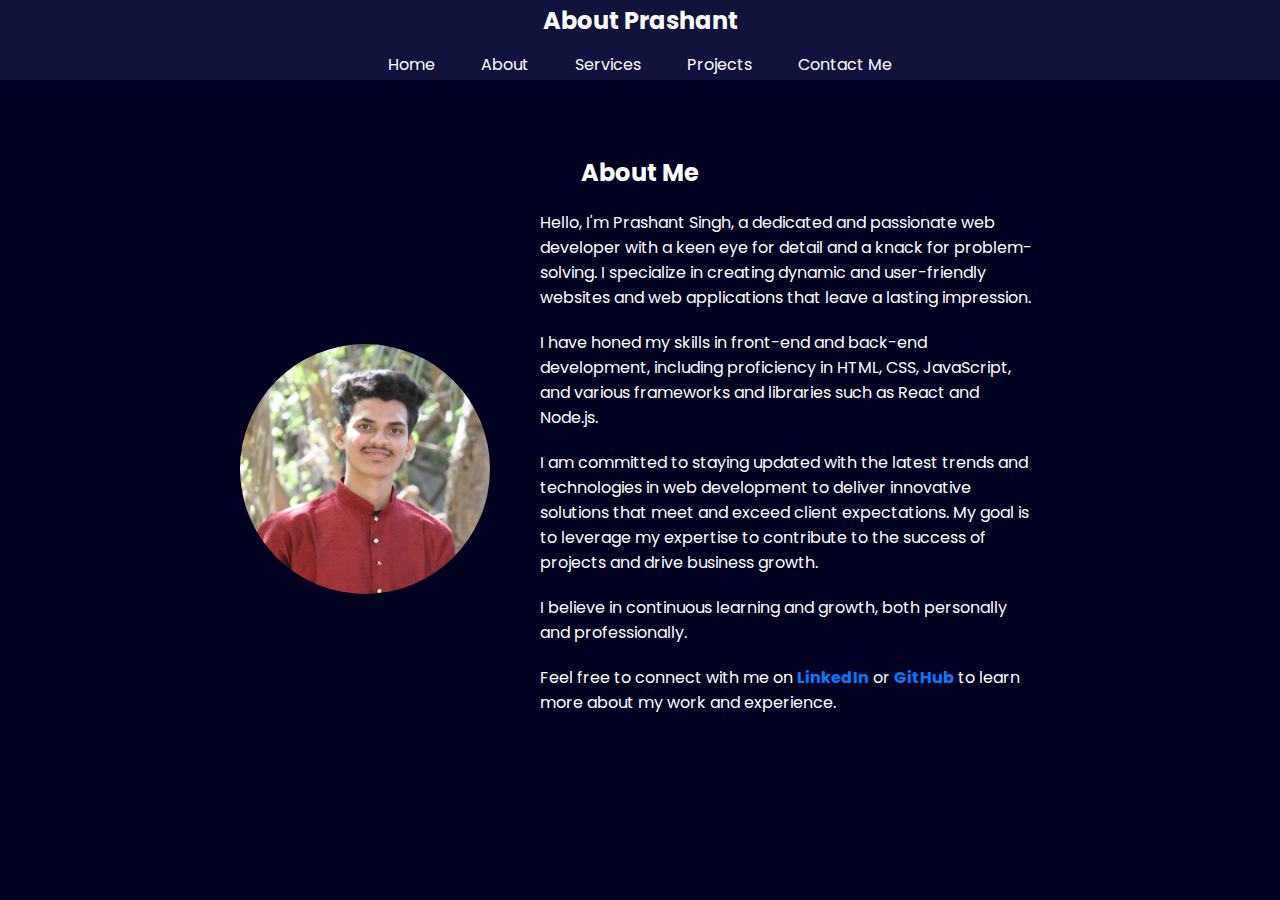
<file: Material/about.html>
<!DOCTYPE html>
<html lang="en">

<head>
    <meta charset="UTF-8">
    <meta name="viewport" content="width=device-width, initial-scale=1.0">
    <title>About Prashant</title>
    <link rel="preconnect" href="https://fonts.googleapis.com">
    <link rel="preconnect" href="https://fonts.gstatic.com" crossorigin>
    <link href="https://fonts.googleapis.com/css2?family=Poppins:wght@400;700&display=swap" rel="stylesheet">
    <link rel="stylesheet" type="text/css" href="./styles.css">
</head>

<body>
    <header>
        <nav>
            <div class="left"><b>About Prashant</b></div>
            <div class="right"></div>
            <ul>
                <li><a href="../index.html">Home</a></li>
                <li><a href="./about.html">About</a></li>
                <li><a href="./services.html">Services</a></li>
                <li><a href="./project.html">Projects</a></li>
                <li><a href="./contact.html">Contact Me</a></li>
            </ul>
        </nav>
    </header>
    <br>
    <main>
        <section class="about-section">
            <h2>About Me</h2>
            <div class="about-content">
                <div class="profile-pic">
                    <img src="../Resource/profile.jpg" alt="Prashant Singh">
                </div>
                <div class="bio">
                    <p>Hello, I'm Prashant Singh, a dedicated and passionate web developer with a keen eye for detail and a knack for problem-solving. I specialize in creating dynamic and user-friendly websites and web applications that leave a lasting impression.</p>
                    <p>I have honed my skills in front-end and back-end development, including proficiency in HTML, CSS, JavaScript, and various frameworks and libraries such as React and Node.js.</p>
                    <p>I am committed to staying updated with the latest trends and technologies in web development to deliver innovative solutions that meet and exceed client expectations. My goal is to leverage my expertise to contribute to the success of projects and drive business growth.</p>
                    <p>I believe in continuous learning and growth, both personally and professionally.</p>
                    <p>Feel free to connect with me on <a href="https://www.linkedin.com/in/prashant-suresh-singh/" target="_blank">LinkedIn</a> or <a href="https://github.com/prashantsingh30" target="_blank">GitHub</a> to learn more about my work and experience.</p>
                </div>
            </div>
        </section>
    </div>
    </main>
    <br>
    <br>
</body>
</html>
</file>
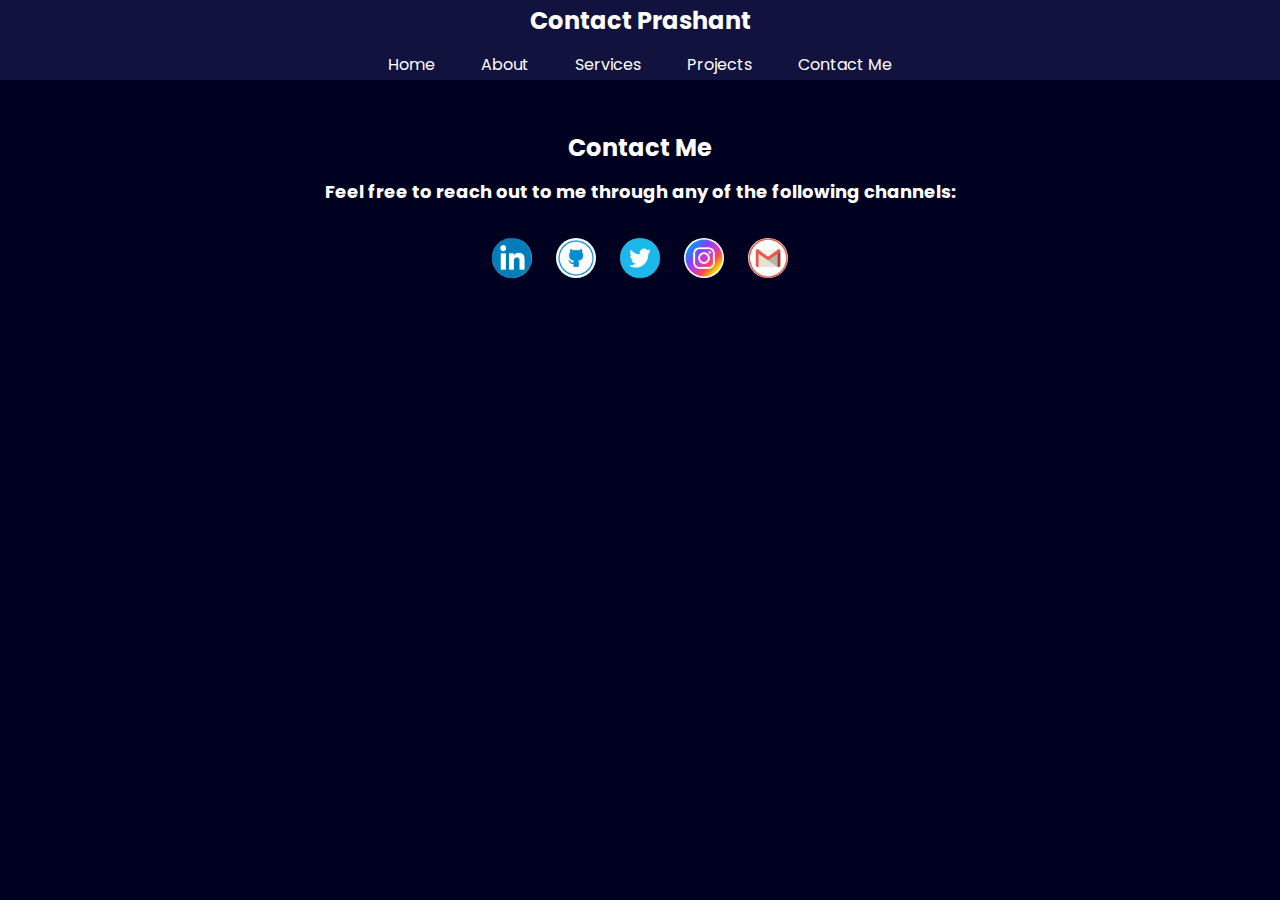
<file: Material/contact.html>
<!DOCTYPE html>
<html lang="en">

<head>
    <meta charset="UTF-8">
    <meta name="viewport" content="width=device-width, initial-scale=1.0">
    <title>Contact Prashant</title>
    <link rel="preconnect" href="https://fonts.googleapis.com">
    <link rel="preconnect" href="https://fonts.gstatic.com" crossorigin>
    <link href="https://fonts.googleapis.com/css2?family=Poppins:wght@400;700&display=swap" rel="stylesheet">
    <link rel="stylesheet" type="text/css" href="./styles.css">
</head>

<body>
    <header>
        <nav>
            <div class="left"><b>Contact Prashant</b></div>
            <div class="right"></div>
            <ul>
                <li><a href="../index.html">Home</a></li>
                <li><a href="./about.html">About</a></li>
                <li><a href="./services.html">Services</a></li>
                <li><a href="./project.html">Projects</a></li>
                <li><a href="./contact.html">Contact Me</a></li>
            </ul>
        </nav>
    </header>

    <section class="contact-section">
        <h2>Contact Me</h2>
        <p>Feel free to reach out to me through any of the following channels:</p>
        <div class="social-icons">
            <a href="https://www.linkedin.com/in/prashant-suresh-singh/" target="_blank" class="social-icon"><img src="../Resource/linkedin.png" alt="LinkedIn"></a>
            <a href="https://github.com/prashantsingh30" target="_blank" class="social-icon"><img src="../Resource/github.png" alt="GitHub"></a>
            <a href="https://x.com/paddy3003?t=jV5QNUif9RqNq-dhcj17VQ&s=09" target="_blank" class="social-icon"><img src="../Resource/twitter.png" alt="Twitter"></a>
            <a href="https://www.instagram.com/singh_prashant_30?igsh=M2Zod2ZvZ2J0YWVt" target="_blank" class="social-icon"><img src="../Resource/instagram.png" alt="Instagram"></a>
            <a href="mailto:singhprashantsuresh@gmail.com" class="social-icon email"><img src="../Resource/gmail.png" alt="Email"></a>
        </div>
    </section>
    
</body>
</html>
</file>
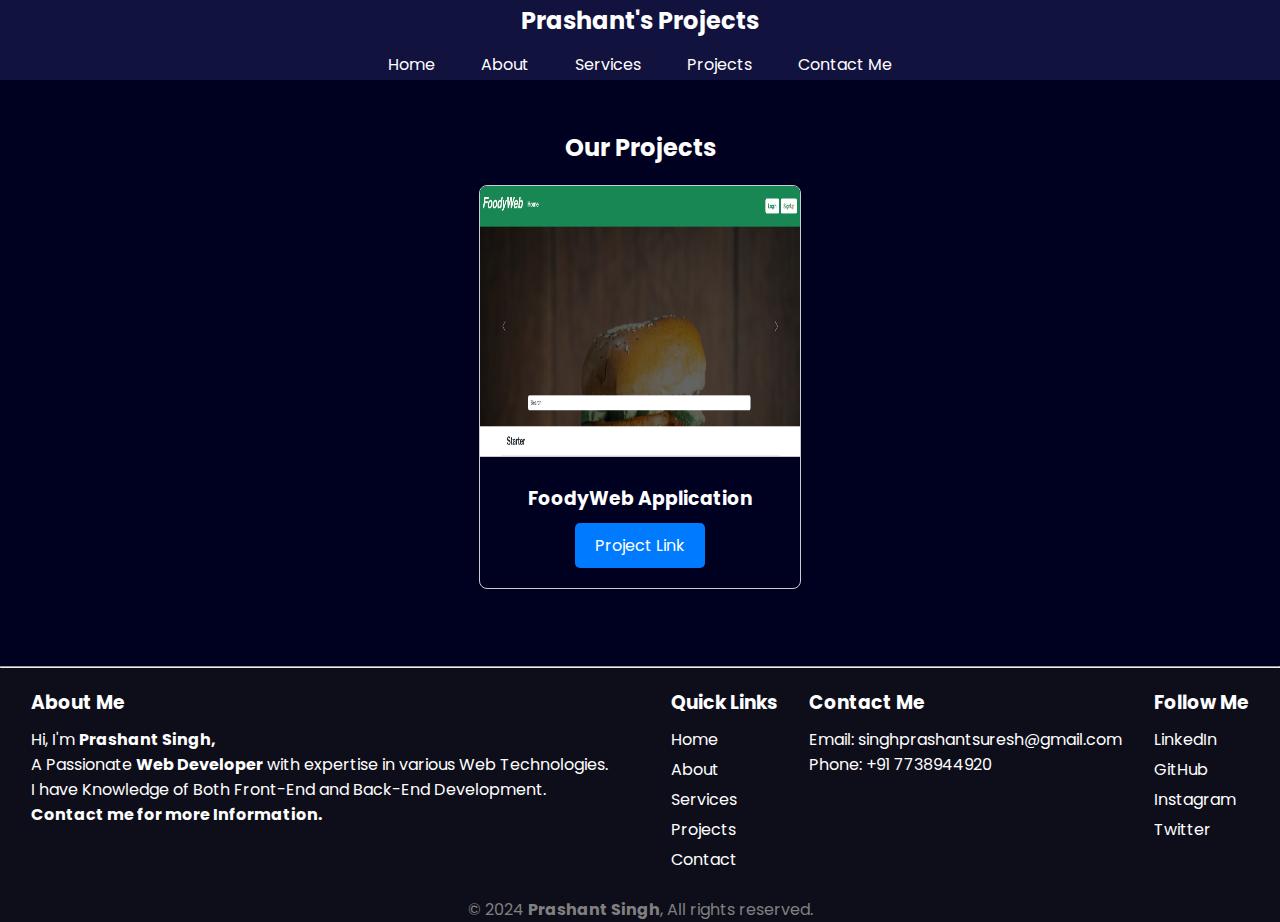
<file: Material/project.html>
<!DOCTYPE html>
<html lang="en">

<head>
    <meta charset="UTF-8">
    <meta name="viewport" content="width=device-width, initial-scale=1.0">
    <title>Prashant's Projects</title>
    <link rel="preconnect" href="https://fonts.googleapis.com">
    <link rel="preconnect" href="https://fonts.gstatic.com" crossorigin>
    <link href="https://fonts.googleapis.com/css2?family=Poppins:wght@400;700&display=swap" rel="stylesheet">
    <link rel="stylesheet" type="text/css" href="./styles.css">
</head>

<body>
    <header>
        <nav>
            <div class="left"><b>Prashant's Projects</b></div>
            <div class="right"></div>
            <ul>
                <li><a href="/">Home</a></li>
                <li><a href="./about.html">About</a></li>
                <li><a href="./services.html">Services</a></li>
                <li><a href="./project.html">Projects</a></li>
                <li><a href="./contact.html">Contact Me</a></li>
            </ul>
        </nav>
    </header>

    <section class="project-section">
        <h2>Our Projects</h2>
        <div class="project-card">
            <img src="../Resource/project1.png" alt="Project 1">
            <div class="project-details">
                <h3>FoodyWeb Application</h3>
                <a href="https://foody-webs.vercel.app/" class="btn" target="_blank">Project Link</a>
            </div>
        </div>
        <!-- <div class="project-card">
            <img src="project2.jpg" alt="Project 2">
            <div class="project-details">
                <h3>Project 2</h3>
                <a href="#" class="btn">Click Me</a>
            </div>
        </div> -->
        <!-- Add more project cards as needed -->
    </section>
    
    <hr>
    <footer>
        <div class="footer">
            <div class="footer-first">
                <h3>About Me</h3>
                <p>Hi, I'm <b>Prashant Singh, </b></p>
                <p>A Passionate <b>Web Developer</b> with expertise in various Web Technologies.</p>
                <p>I have Knowledge of Both Front-End and Back-End Development.</p>
                <p><b>Contact me for more Information.</b></p>
            </div>
            <div class="footer-second"></div>
            <div class="footer-links">
                <h3>Quick Links</h3>
                <ul>
                    <li><a href="/">Home</a></li>
                    <li><a href="./about.html">About</a></li>
                    <li><a href="./services.html">Services</a></li>
                    <li><a href="./project.html">Projects</a></li>
                    <li><a href="./contact.html">Contact</a></li>
                </ul>
            </div>
            <div class="footer-contact">
                <h3>Contact Me</h3>
                <p><a href="mailto:singhprashantsuresh@gmail.com">Email: singhprashantsuresh@gmail.com</a></p>
                <p>Phone: +91 7738944920</p>
            </div>
            <div class="footer-social">
                <h3>Follow Me</h3>
                <ul>
                    <li><a href="https://www.linkedin.com/in/prashant-singh-a55110241?utm_source=share&utm_campaign=share_via&utm_content=profile&utm_medium=android_app"
                            target="_blank">LinkedIn</a></li>
                    <li><a href="https://github.com/prashantsingh30" target="_blank">GitHub</a></li>
                    <li><a href="https://www.instagram.com/singh_prashant_30?igsh=M2Zod2ZvZ2J0YWVt"
                            target="_blank">Instagram</a></li>
                    <li><a href="https://x.com/paddy3003?t=jV5QNUif9RqNq-dhcj17VQ&s=09" target="_blank">Twitter</a></li>
                </ul>
            </div>
        </div>
        <div class="copyright">
            <span class="text-grey">
                <p>&copy; 2024 <b>Prashant Singh</b>, All rights reserved.</p>
            </span>
        </div>
    </footer>
</body>
</html>
</file>
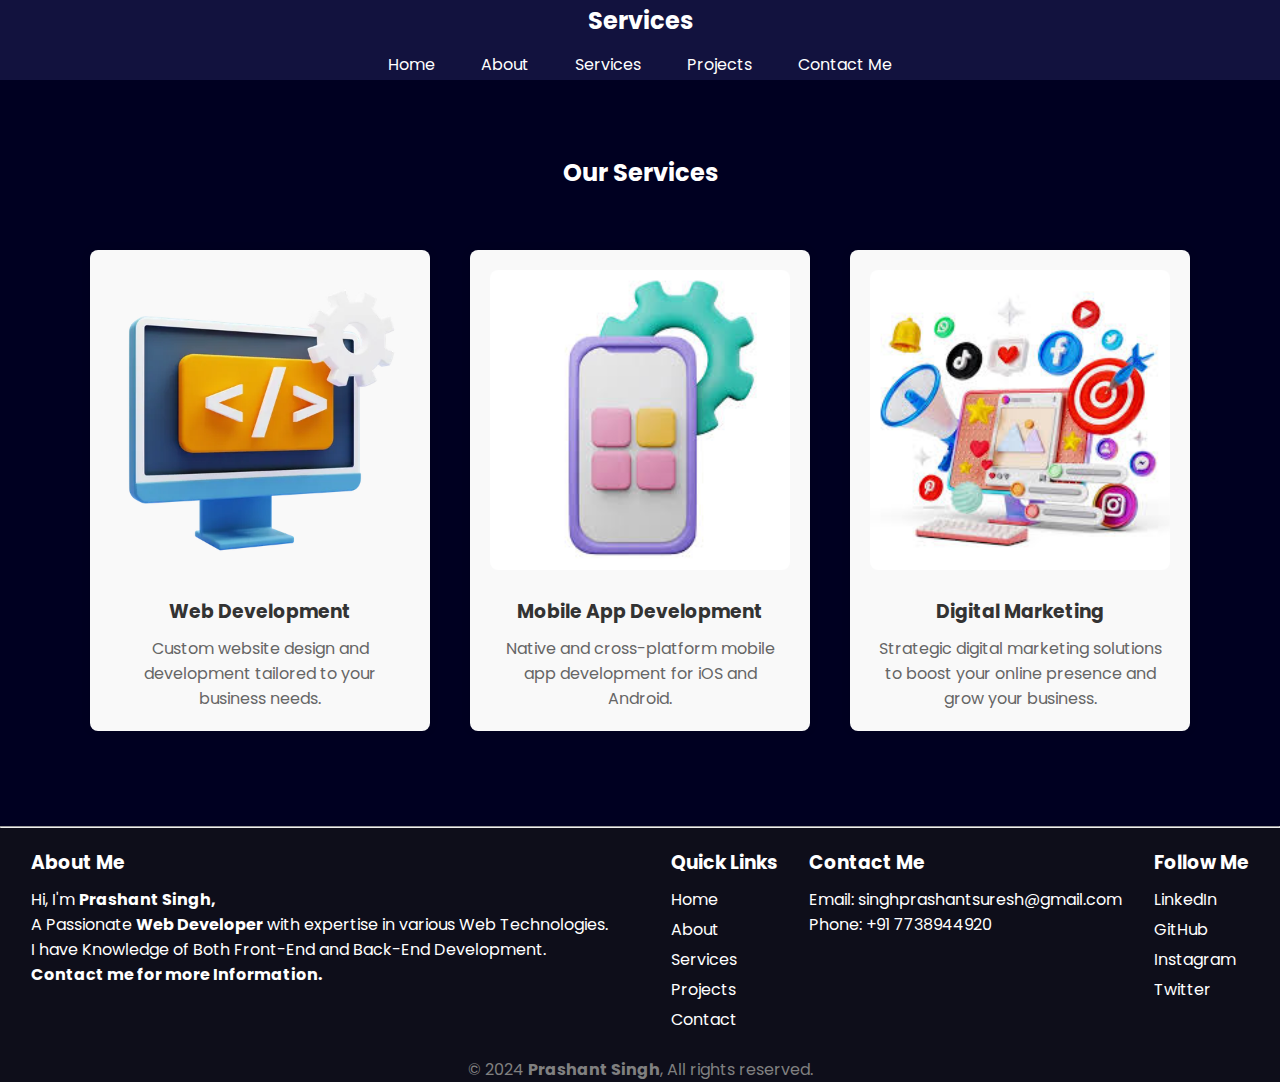
<file: Material/services.html>
<!DOCTYPE html>
<html lang="en">

<head>
    <meta charset="UTF-8">
    <meta name="viewport" content="width=device-width, initial-scale=1.0">
    <title>Prashant's Services</title>
    <link rel="preconnect" href="https://fonts.googleapis.com">
    <link rel="preconnect" href="https://fonts.gstatic.com" crossorigin>
    <link href="https://fonts.googleapis.com/css2?family=Poppins:wght@400;700&display=swap" rel="stylesheet">
    <link rel="stylesheet" type="text/css" href="./styles.css">
</head>

<body>
    <header>
        <nav>
            <div class="left"><b>Services</b></div>
            <div class="right"></div>
            <ul>
                <li><a href="/">Home</a></li>
                <li><a href="./about.html">About</a></li>
                <li><a href="./services.html">Services</a></li>
                <li><a href="./project.html">Projects</a></li>
                <li><a href="./contact.html">Contact Me</a></li>
            </ul>
        </nav>
    </header>
    <br>
        <section class="services-section">
            <h2>Our Services</h2>
            <div class="services-container">
                <div class="service-card">
                    <img src="../Resource/web.png" alt="Service 1">
                    <h3>Web Development</h3>
                    <p>Custom website design and development tailored to your business needs.</p>
                </div>
                <div class="service-card">
                    <img src="../Resource/app.png" alt="Service 2">
                    <h3>Mobile App Development</h3>
                    <p>Native and cross-platform mobile app development for iOS and Android.</p>
                </div>
                <div class="service-card">
                    <img src="../Resource/marketing.png" alt="Service 3">
                    <h3>Digital Marketing</h3>
                    <p>Strategic digital marketing solutions to boost your online presence and grow your business.</p>
                </div>
            </div>
        </section>
</div>
<br>
    <hr>
    <footer>
        <div class="footer">
            <div class="footer-first">
                <h3>About Me</h3>
                <p>Hi, I'm <b>Prashant Singh, </b></p>
                <p>A Passionate <b>Web Developer</b> with expertise in various Web Technologies.</p>
                <p>I have Knowledge of Both Front-End and Back-End Development.</p>
                <p><b>Contact me for more Information.</b></p>
            </div>
            <div class="footer-second"></div>
            <div class="footer-links">
                <h3>Quick Links</h3>
                <ul>
                    <li><a href="../index.html">Home</a></li>
                    <li><a href="./about.html">About</a></li>
                    <li><a href="./services.html">Services</a></li>
                    <li><a href="./project.html">Projects</a></li>
                    <li><a href="./contact.html">Contact</a></li>
                </ul>
            </div>
            <div class="footer-contact">
                <h3>Contact Me</h3>
                <p><a href="mailto:singhprashantsuresh@gmail.com">Email: singhprashantsuresh@gmail.com</a></p>
                <p>Phone: +91 7738944920</p>
            </div>
            <div class="footer-social">
                <h3>Follow Me</h3>
                <ul>
                    <li><a href="https://www.linkedin.com/in/prashant-singh-a55110241?utm_source=share&utm_campaign=share_via&utm_content=profile&utm_medium=android_app"
                            target="_blank">LinkedIn</a></li>
                    <li><a href="https://github.com/prashantsingh30" target="_blank">GitHub</a></li>
                    <li><a href="https://www.instagram.com/singh_prashant_30?igsh=M2Zod2ZvZ2J0YWVt"
                            target="_blank">Instagram</a></li>
                    <li><a href="https://x.com/paddy3003?t=jV5QNUif9RqNq-dhcj17VQ&s=09" target="_blank">Twitter</a></li>
                </ul>
            </div>
        </div>
        <div class="copyright">
            <span class="text-grey">
                <p>&copy; 2024 <b>Prashant Singh</b>, All rights reserved.</p>
            </span>
        </div>
    </footer>
</body>
</html>
</file>
<file: Material/styles.css>
* {
    margin: 0;
    padding: 0;
}

body {
    background-color: rgb(0, 0, 33);
    color: white;
    font-family: "Poppins", sans-serif;
}

nav {
    display: flex;
    justify-content: space-around;
    align-items: center;
    height: 80px;
    background-color: rgb(18, 18, 62);
}

nav ul {
    display: flex;
    justify-content: center;
}

nav ul li {
    list-style: none;
    margin: 0 23px;
}

nav ul li a {
    text-decoration: none;
    color: white;
}

nav ul li a:hover {
    color: rgb(166, 166, 251);
    font-size: 1.04rem;
}

.left {
    font-size: 1.5rem;
}

.firstSection {
    display: flex;
    justify-content: space-around;
    align-items: center;
    margin: 130px 0;
}

.firstSection>div {
    width: 38%;
}

.leftSection {
    font-size: 3rem;
}

.leftSection .buttons {
    padding: 46px 0;
}

.leftSection .btn {
    padding: 12px;
    background: #1e2167;
    color: white;
    border: 2px solid white;
    border-radius: 6px;
    font-size: 20px;
    cursor: pointer;
}

.rightSection img {
    width: 80%;

}

.purple {
    color: rgb(170, 107, 228)
}

.text-grey {
    color: gray;
}

#element {
    color: rgb(170, 107, 228)
}

.secondSection {
    max-width: 80vw;
    margin: auto;
    height: 480px;
}

.secondSection h1 {
    font-size: 1.9rem;
}

.secondSection .box {
    background: white;
    width: 76vw;
    height: 2px;
    margin: 56px 0;
    display: flex;
}

main hr {
    border: 0;
    background: #9c97f1;
    height: 1.2px;
    margin: 40px 84px;
}

.secondSection .vertical {
    height: 93px;
    width: 1px;
    background-color: white;
    margin: 0 6vw;
}

.image-top {
    width: 26px;
    position: relative;
    top: -32px;
    left: -9px;
}

.vertical-title {
    position: relative;
    top: 75px;
    width: 150px;
}

.vertical-desc {
    position: relative;
    top: 86px;
    color: gray;
    width: 150px;
    font-size: 9px;
}

.footer {
    display: flex;
    justify-content: space-evenly;
    background-color: #0e0e1a;
    color: white;
    padding: 20px 0;
}

.footer-section {
    flex: 1;
    padding: 0 20px;
}

.footer h3 {
    margin-bottom: 10px;
}

.footer ul {
    list-style: none;
    padding: 0;
}

.footer ul li {
    margin-bottom: 5px;
}

.footer a {
    color: white;
    text-decoration: none;
}

.footer a:hover {
    color: #9c97f1;
}

.copyright {
    text-align: center;
    color: #ccc;
    background-color: #0e0e1a;
}

@media screen and (max-width: 1500px) {
    .box {
        flex-direction: column;
    }

    .firstSection {
        flex-direction: column-reverse;
    }

    .secondSection .vertical {
        height: unset;
    }

    .secondSection .box {
        width: 50vw;
    }

    .vertical-title,
    .vertical-desc {
        left: 45px;
    }

    nav {
        flex-direction: column;
    }

    .leftSection {
        width: 100% !important;
        display: flex;
        flex-direction: column;
        justify-content: center;
        align-items: center;
    }

    .rightSection {
        width: 72% !important;
        display: flex;
        justify-content: center;
    }

    .rightSection img {
        width: 45vw;
        margin-bottom: 73px;
    }

    .secondSection {
        display: flex;
        flex-direction: column;
        align-items: center;
        height: 141vh;
    }

    body {
        min-width: fit-content;
    }

    .image-top {
        top: 133px;
    }

    footer {
        flex-shrink: 0;
    }
}

/* About Section CSS */
.about-section {
    text-align: center;
    padding: 50px 0;
}

.about-section h2 {
    margin-bottom: 20px;
}

.about-content {
    display: flex;
    justify-content: center;
    align-items: center;
    max-width: 800px;
    margin: 0 auto;
}

.profile-pic img {
    width: 250px;
    height: 250px;
    border-radius: 80%;
    overflow: hidden;
    margin-right: 50px;
}

.bio {
    text-align: left;
}

.bio p {
    margin-bottom: 20px;
}

.bio a {
    color: #007bff;
    text-decoration: none;
    font-weight: bold;
}

/* Services Section CSS */
.services-section {
    text-align: center;
    padding: 50px 0;
}

.services-section h2 {
    margin-bottom: 40px;
}

.services-container {
    display: flex;
    justify-content: center;
    align-items: center;
    flex-wrap: wrap;
}

.service-card {
    flex: 1;
    max-width: 300px;
    margin: 20px;
    padding: 20px;
    background-color: #f9f9f9;
    border-radius: 8px;
    box-shadow: 0 0 10px rgba(0, 0, 0, 0.1);
}

.service-card img {
    width: 100%;
    border-radius: 8px;
    margin-bottom: 20px;
}

.service-card h3 {
    margin-bottom: 10px;
    color: #333;
}

.service-card p {
    color: #666;
}


/* project section css */
.project-section {
    text-align: center;
    padding: 50px 0;
}

.project-card {
    display: inline-block;
    margin: 20px;
    border: 1px solid #ccc;
    border-radius: 8px;
    overflow: hidden;
    box-shadow: 0 4px 8px rgba(0, 0, 0, 0.1);
}

.project-card img {
    width: 25vw;
    height: 30vh;
    border-bottom: 1px solid #ccc;
}

.project-details {
    padding: 20px;
}

.project-details h3 {
    margin-bottom: 10px;
}

.btn {
    display: inline-block;
    padding: 10px 20px;
    background-color: #007bff;
    color: #fff;
    text-decoration: none;
    border-radius: 5px;
    transition: background-color 0.3s;
}

.btn:hover {
    background-color: #0056b3;
}

/* Contact-me Section CSS */
.contact-section {
    text-align: center;
    padding: 50px 0;
}

.social-icons {
    margin-top: 20px;
}

.social-icon {
    display: inline-block;
    margin: 0 10px;
}

.social-icon img {
    width: 40px;
    height: 40px;
    border-radius: 50%;
    transition: transform 0.3s;
}

.social-icon img:hover {
    transform: scale(1.2);
}

.contact-section p {
    margin-bottom: 20px;
    font-weight: bold;
    font-size: large;
    padding: 1%;
}
</file>
